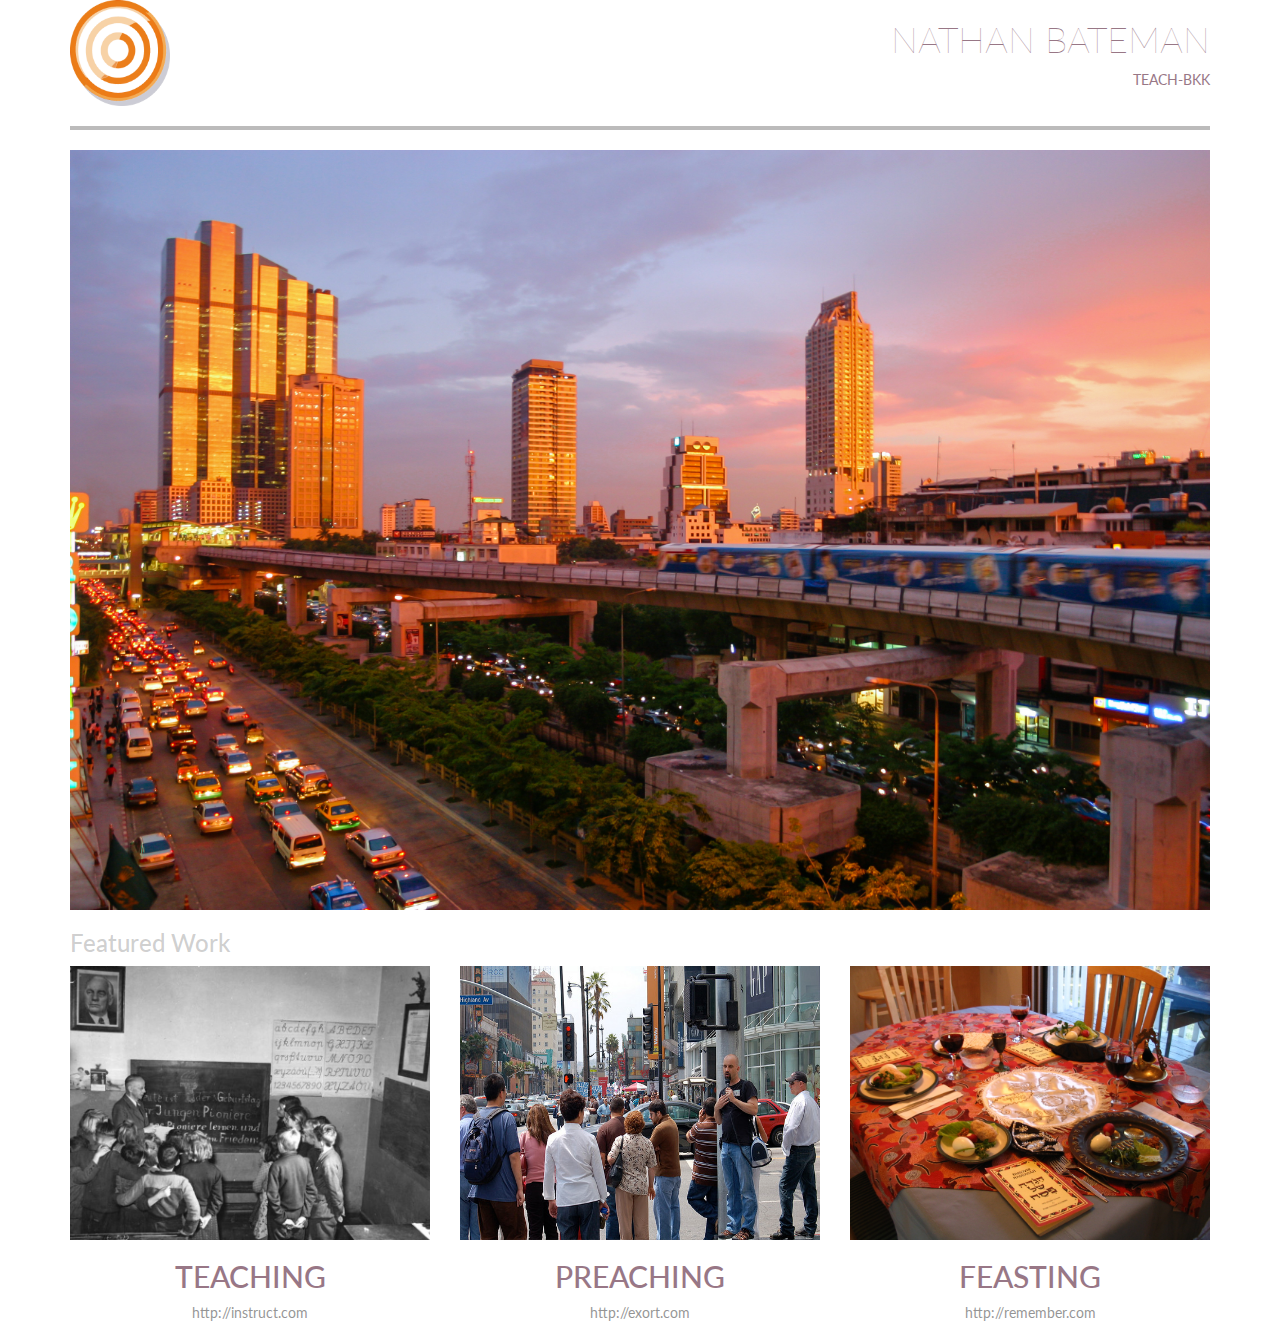
<file: index.html>
<!doctype html>
<html>
<head>
<meta charset="utf-8">
<meta http-equiv="X-UA-Compatible" content="IE=EDGE">
<meta name="viewport" content="width=device-width, initial-scales=1">
<link href='http://fonts.googleapis.com/css?family=Lato:100,400' rel='stylesheet' type='text/css'>
<link rel="stylesheet" href='css/bootstrap.css' />
<link rel='stylesheet' href='css/main.css'/>
<script type="text/javascript" src="js/jquery-1.11.1.min.js"></script>
<script type="text/javascript" src="js/bootstrap.min.js"></script>
<title>Project 1</title>
</head>
<!--everything below here will appear inthe page-->
<body>
	<div class='container'>
<div class='row'>

	<div class='col-md-6'>
		<img src="images/target.png" alt='bullseye' class='img-responsive resize'>
	</div>
	<!--end of 1st col 6 div-->
	<div class='col-md-6'>
		<h1 class='text-right text-uppercase font-lato-small'>Nathan Bateman</h1>
		<p class='text-right text-uppercase'>Teach-Bkk</p>
	</div>
	<!--end of 2nd col 6 div-->
	</div> 
	<!--end of row div-->
<div class='row'>
  <div class='col-md-12'>
  <hr class='horzrule resize-main'/>  
  </div>
	
</div>
<div class='row'>

<div class='col-md-12 resize-main'>
	<img src="images/Bangkok_skytrain_sunset.jpg" alt='bangkok skyline at sunset' class='img-responsive'>
</div>
</div>
<div class='row'>
  <div class='col-md-12'>
	<h3 class='text-mute-h3'>Featured Work</h3>
  </div>
</div>
<div class='row'>
	<div class='col-md-4'>
		<a href="#"></a>
		<img src='images/teaching.jpg' alt='man teaching students' class='img-responsive cap-height' data-toggle="modal" data-target="#project1">
		<h2 class='text-uppercase text-center'>teaching</h2>
		<p class='text-center text-mute-urls'>http://instruct.com</p>
	</div>
	<div class='col-md-4'>
		<img src='images/preaching.jpg' alt='open-air preacher speaking to people on the street' class='img-responsive cap-height' data-toggle="modal" data-target="#project2">
		<h2 class='text-uppercase text-center'>preaching</h2>
		<p class='text-center text-mute-urls'>http://exort.com</p>
	</div>
	<div class='col-md-4'>
		<img src='images/seder.jpg' alt='seder table set' class='img-responsive cap-height' data-toggle="modal" data-target="#project3">
		<h2 class='text-uppercase text-center'>feasting</h2>
		<p class='text-center text-mute-urls'>http://remember.com</p>
	</div>
</div>
</div>
<!--end of container div-->
<!-- Modal -->
<div class="modal fade" id="project1" tabindex="-1" role="dialog" aria-labelledby="p1" aria-hidden="true">
  <div class="modal-dialog">
    <div class="modal-content">
      <div class="modal-header">
        <h4 class="modal-title" id="p1">Profession</h4>
      </div>
      <div class="modal-body">
        <img class="img-responsive" src="images/teaching.jpg" alt='man teaching students'>
        Teaching is as much learning new things as it is instructing others. This is my seventh year teaching, and I have to say, 
        there is rarely a day that goes by where I have learned nothing. 
      </div>
      <div class="modal-footer">
        <button type="button" class="btn btn-default" data-dismiss="modal">Close</button>
      </div>
    </div>
  </div>
</div>
<div class="modal fade" id="project2" tabindex="-1" role="dialog" aria-labelledby="p2" aria-hidden="true">
  <div class="modal-dialog">
    <div class="modal-content">
      <div class="modal-header">
        <h4 class="modal-title" id="p2">Passion</h4>
      </div>
      <div class="modal-body">
        <img class="img-responsive" src="images/preaching.jpg" alt='open-air preacher speaking to people on the street'>
        Preaching the gospel of Jesus, the Messiah of Israel, is the "foolishness" by which God has chosen to save man. Which God? 
        The God of Abraham, Isaac, and Jacob. The God of Israel. 
      </div>
      <div class="modal-footer">
        <button type="button" class="btn btn-default" data-dismiss="modal">Close</button>
      </div>
    </div>
  </div>
</div>
<div class="modal fade" id="project3" tabindex="-1" role="dialog" aria-labelledby="p3" aria-hidden="true">
  <div class="modal-dialog">
    <div class="modal-content">
      <div class="modal-header">
        <h4 class="modal-title" id="p3">Celebration</h4>
      </div>
      <div class="modal-body">
        <img class="img-responsive" src="images/seder.jpg" alt='seder table set'>
        Remember the Alamo! Remember the Holocaust! Remember when Hashem deliverd us from Egypt! Remember Lot's wife! It is the nature of man to forget or deny, so the feasts of the Lord are His chosen  means by which we can remember His deeds. Remember the Maccabees! Remember!  
      </div>
      <div class="modal-footer">
        <button type="button" class="btn btn-default" data-dismiss="modal">Close</button>
      </div>
    </div>
  </div>
</div>
</body>
</html>
</file>
<file: css/main.css>
@charset "utf-8";
/* CSS Document */
body {
	color: #987786;
	font-family: 'Lato', sans-serif;
	font-weight: 400;
}
.font-lato-small{
	font-family: 'Lato', sans-serif;
	font-weight: 100;
}
.resize{
    width:100px; 
    height: auto;
}
.horzrule {
	border-top: 4px solid #BCBBBB;
}

.cap-height {
	min-height: 273.781px;
	width: 100%;
}
.text-mute-h3 {
	color: rgba(119, 119, 119, 0.36);
}
.text-mute-urls {
	color: rgba(119, 119, 119, 0.78);
}
.resize-main {
	padding-right: 15px;
	padding-left: 15px;
}
</file>
